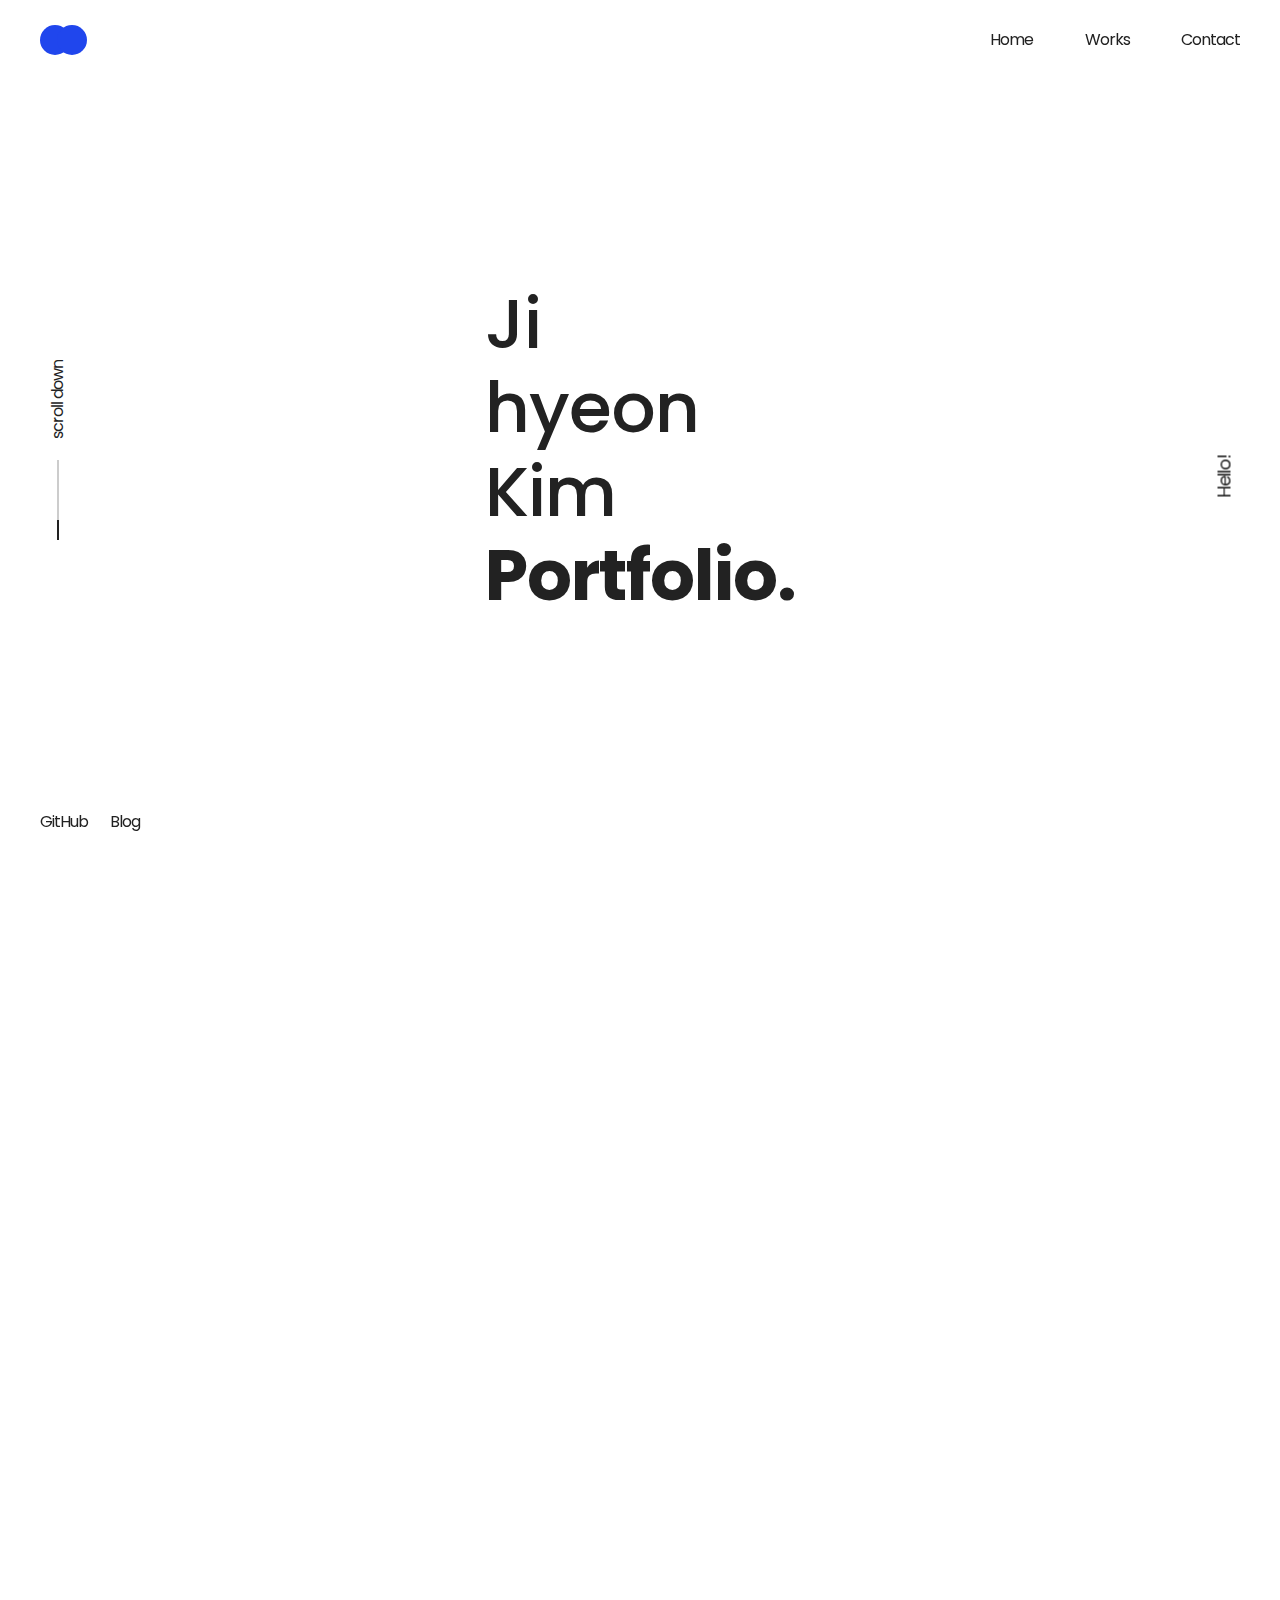
<file: index.html>
<!DOCTYPE html>
<html lang="ko">

<head>
  <meta charset="UTF-8">
  <meta http-equiv="X-UA-Compatible" content="IE=edge">
  <meta name="viewport" content="width=device-width, initial-scale=1.0">
  <title>김지현의 포트폴리오</title>
  <link rel="stylesheet" href="css/style.css">
  <link rel="stylesheet" href="css/responsive.css">
</head>

<body>
  <!-- header -->
  <header>
    <div class="container">
      <div class="logo">
        <a href="http://jhnkim.dothome.co.kr">
          <h1>Ji-hyeon Kim</h1>
          <div class="circle"></div>
          <div class="circle" id="circle_right"></div>
        </a>
      </div>
      <nav class="menu">
        <a href="#main" class="hover_effect nav_home">Home</a>
        <a href="#works" class="hover_effect nav_works">Works</a>
        <a href="#contact" class="hover_effect nav_contact">Contact</a>
      </nav>
      <div class="hamburger">
        <span></span>
        <span></span>
        <span></span>
      </div>
      <div class="section_indicator">
        <div class="section_indicator_mover">
          <div class="section_indicator_item">Hello!</div>
          <div class="section_indicator_item">Works</div>
          <div class="section_indicator_item">Contact</div>
        </div>
      </div>
      <div class="link">
        <a href="https://github.com/jh418531" target="_blank" class="hover_effect">GitHub</a>
        <a href="https://jh-log.tistory.com/" target="_blank" class="hover_effect">Blog</a>
      </div>
    </div>
    <div class="nav_bar">
      <div class="mobile_menu">
        <ul class="mobile_menu_list">
          <li class="menu_item"><a href="#main">Home</a></li>
          <li class="menu_item"><a href="#works">Works</a></li>
          <li class="menu_item"><a href="#contact">Contact</a></li>
        </ul>
      </div>
    </div>
  </header>
  <!-- header // -->
  <!-- section main -->
  <section class="main" id="main">
    <div class="container">
      <div class="scroll_down">
        <div class="scroll_animate">
          <div class="scroll_animate_item"></div>
        </div>
        <p>scroll down</p>
      </div>
      <h2>Ji
        <br> hyeon
        <br> Kim
        <br>
        <span>Portfolio.</span>
      </h2>
    </div>
  </section>
  <!-- section main // -->
  <!-- section works -->
  <section class="works" id="works">
    <div class="container">
      <h2 class="hidden_bottom">Works.</h2>
      <div class="work_projects">
        <div class="work_item hidden_bottom">
          <p class="work_item_title">Web Design &amp; Publishing</p>
          <a href="/works/bangandolufsen/index.html" class="work_item_feature" target="_blank">
            <div class="work_item_img">
              <img src="images/bo-main.jpg" alt="모니터이미지">
            </div>
            <div class="work_item_describe">
              <h3>Bang &amp; Olufsen 웹페이지 리뉴얼</h3>
              <p>view works</p>
            </div>
          </a>
        </div>
        <div class="work_item hidden_bottom">
          <p class="work_item_title">Web Design &amp; Publishing</p>
          <a href="/works/chaumet/index.html" class="work_item_feature" target="_blank">
            <div class="work_item_img">
              <img src="images/chaumet_main.jpg" alt="모니터이미지">
            </div>
            <div class="work_item_describe">
              <h3>Chaumet 웹페이지 리뉴얼</h3>
              <p>view works</p>
            </div>
          </a>
        </div>
        <div class="work_item hidden_bottom">
          <p class="work_item_title">Web Design &amp; Publishing</p>
          <a href="/works/library_brcn/index.html" class="work_item_feature" target="_blank">
            <div class="work_item_img">
              <img src="images/lib_main.jpg" alt="모니터이미지">
            </div>
            <div class="work_item_describe">
              <h3>보령시립도서관 웹페이지 리뉴얼</h3>
              <p>view works</p>
            </div>
          </a>
        </div>
        <div class="work_item hidden_bottom">
          <p class="work_item_title">Web Design &amp; Publishing</p>
          <a href="/works/mmca/index.html" class="work_item_feature" target="_blank">
            <div class="work_item_img">
              <img src="images/mmca_main.jpg" alt="모니터이미지">
            </div>
            <div class="work_item_describe">
              <h3>국립현대미술관 전시 프로모션 사이트</h3>
              <p>view works</p>
            </div>
          </a>
        </div>
      </div>
    </div>
  </section>
  <!-- section works //  -->
  <!-- section contact -->
  <section class="contact" id="contact">
    <div class="container">
      <h2 class="hidden_bottom">Contact.</h2>
      <div class="email_area hidden_bottom">
        <div class="email">
          <span>email</span>
          <p>jh418531@gmail.com</p>
        </div>
        <div class="phone">
          <span>phone</span>
          <p>010-9321-1849</p>
        </div>
      </div>
    </div>
  </section>
  <!-- section contact //  -->
  <script src="js/jquery-3.5.1.min.js"></script>
  <script src="js/index.js"></script>
</body>

</html>
</file>
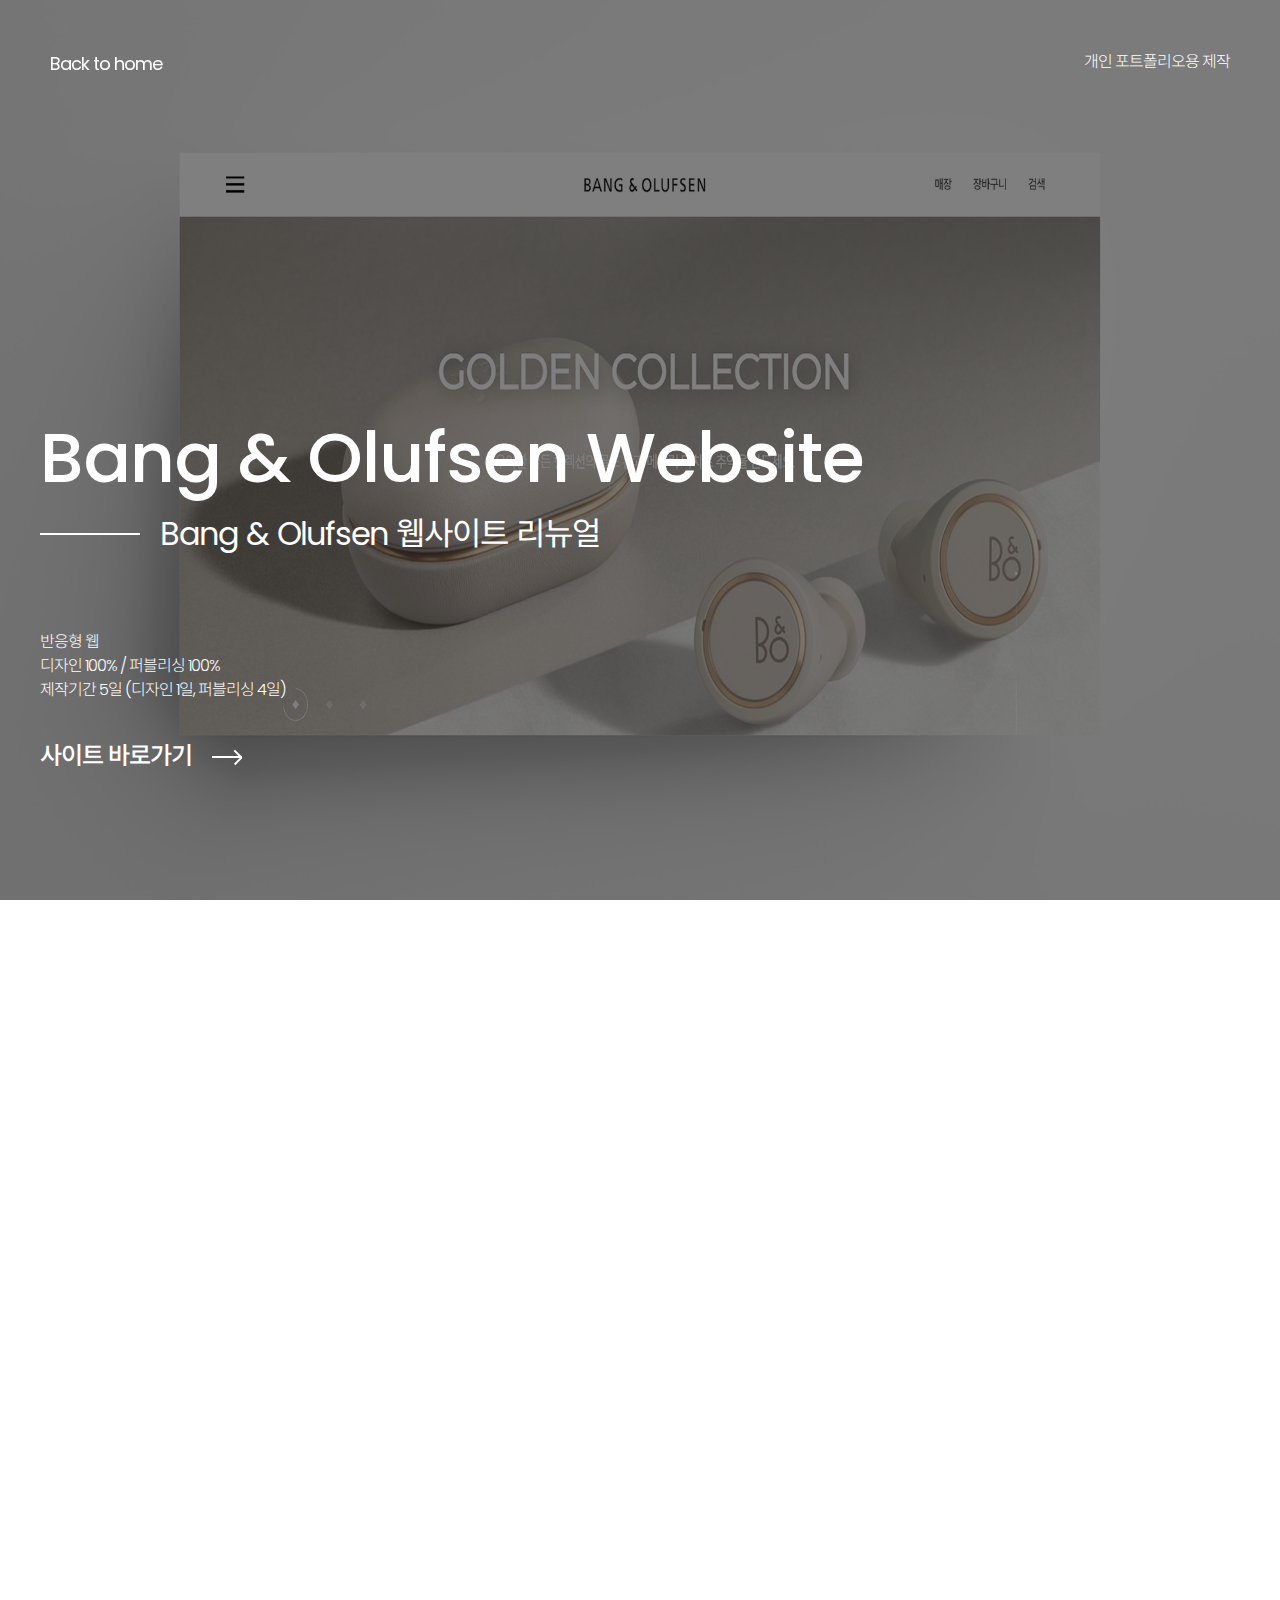
<file: works/bangandolufsen/index.html>
<!DOCTYPE html>
<html lang="ko">

<head>
  <meta charset="UTF-8">
  <meta http-equiv="X-UA-Compatible" content="IE=edge">
  <meta name="viewport" content="width=device-width, initial-scale=1.0">
  <title>Bang &amp; Olufsen 웹페이지 리뉴얼</title>
  <link rel="stylesheet" href="css/style.css">
  <link rel="stylesheet" href="css/responsive.css">
</head>

<body>
  <div class="wrap">
    <!-- main image -->
    <section class="main_image">
      <div class="background"></div>
      <a href="../../index.html" class="btn_back">Back to home</a>
      <p class="object lighter">개인 포트폴리오용 제작</p>
      <div class="inner">
        <div class="main_title">
          <h1 class="hidden_left">Bang &amp; Olufsen Website</h1>
          <p class="hidden_bottom">Bang &amp; Olufsen 웹사이트 리뉴얼</p>
        </div>
        <div class="main_content lighter">
          <ul class="hidden_bottom">
            <li>반응형 웹</li>
            <li>디자인 100% / 퍼블리싱 100%</li>
            <li>제작기간 5일 (디자인 1일, 퍼블리싱 4일)</li>
          </ul>
          <a href="http://jhnkim.dothome.co.kr/bangandolufsen" target="_blank" class="view_site hidden_bottom">사이트
            바로가기<span></span></a>
        </div>
      </div>
    </section>
    <!-- main image // -->
    <!-- explanation -->
    <section class="explain">
      <div class="inner">
        <h1 class="hidden_bottom">Details</h1>
        <img src="images/bo_bundle.png" alt="아이맥, 맥북, 핸드폰에 웹사이트 이미지 들어간 사진" class="hidden_bottom">
        <div class="explain_content">
          <h2 class="hidden_bottom">Explanation</h2>
          <p class="hidden_bottom">
            전자기기 브랜드 뱅앤올룹슨 웹페이지를 리뉴얼 하였습니다.
            <br><br>
            메인 화면에서 주요 상품들을 볼 수 있도록 슬라이드 이미지로 만들었고, 기존 사이트 ‘story’ 메뉴에 해당하는 글들을 split.js 소스를 사용하여
            메인에서 볼 수 있도록 했습니다. 스크롤을 내릴 때 요소들이 나타나도록 스크롤 이벤트를 사용하여 동적인 움직임을 주었고,
            스크롤이 부드럽게 움직이도록 easeScroll.js 소스를 사용했습니다.
            header는 스크롤 움직임에 따라 반응하도록 만들었습니다.
            반응형 웹으로 제작하여 사용자의 다양한 디바이스와 브라우저 크기에 대응할 수 있도록 하였습니다.
          </p>
        </div>
        <img src="images/bo_macbook.png" alt="맥북이미지" class="hidden_bottom">
        <img src="images/bo_phones.png" alt="핸드폰이미지" class="hidden_bottom">
      </div>
      <img src="images/bo_ipad.png" alt="아이패드이미지" class="image_ipad hidden_bottom">
    </section>
    <!-- explanation // -->
  </div>
  <script src="js/jquery-3.5.1.min.js"></script>
  <script src="js/index.js"></script>
</body>

</html>
</file>
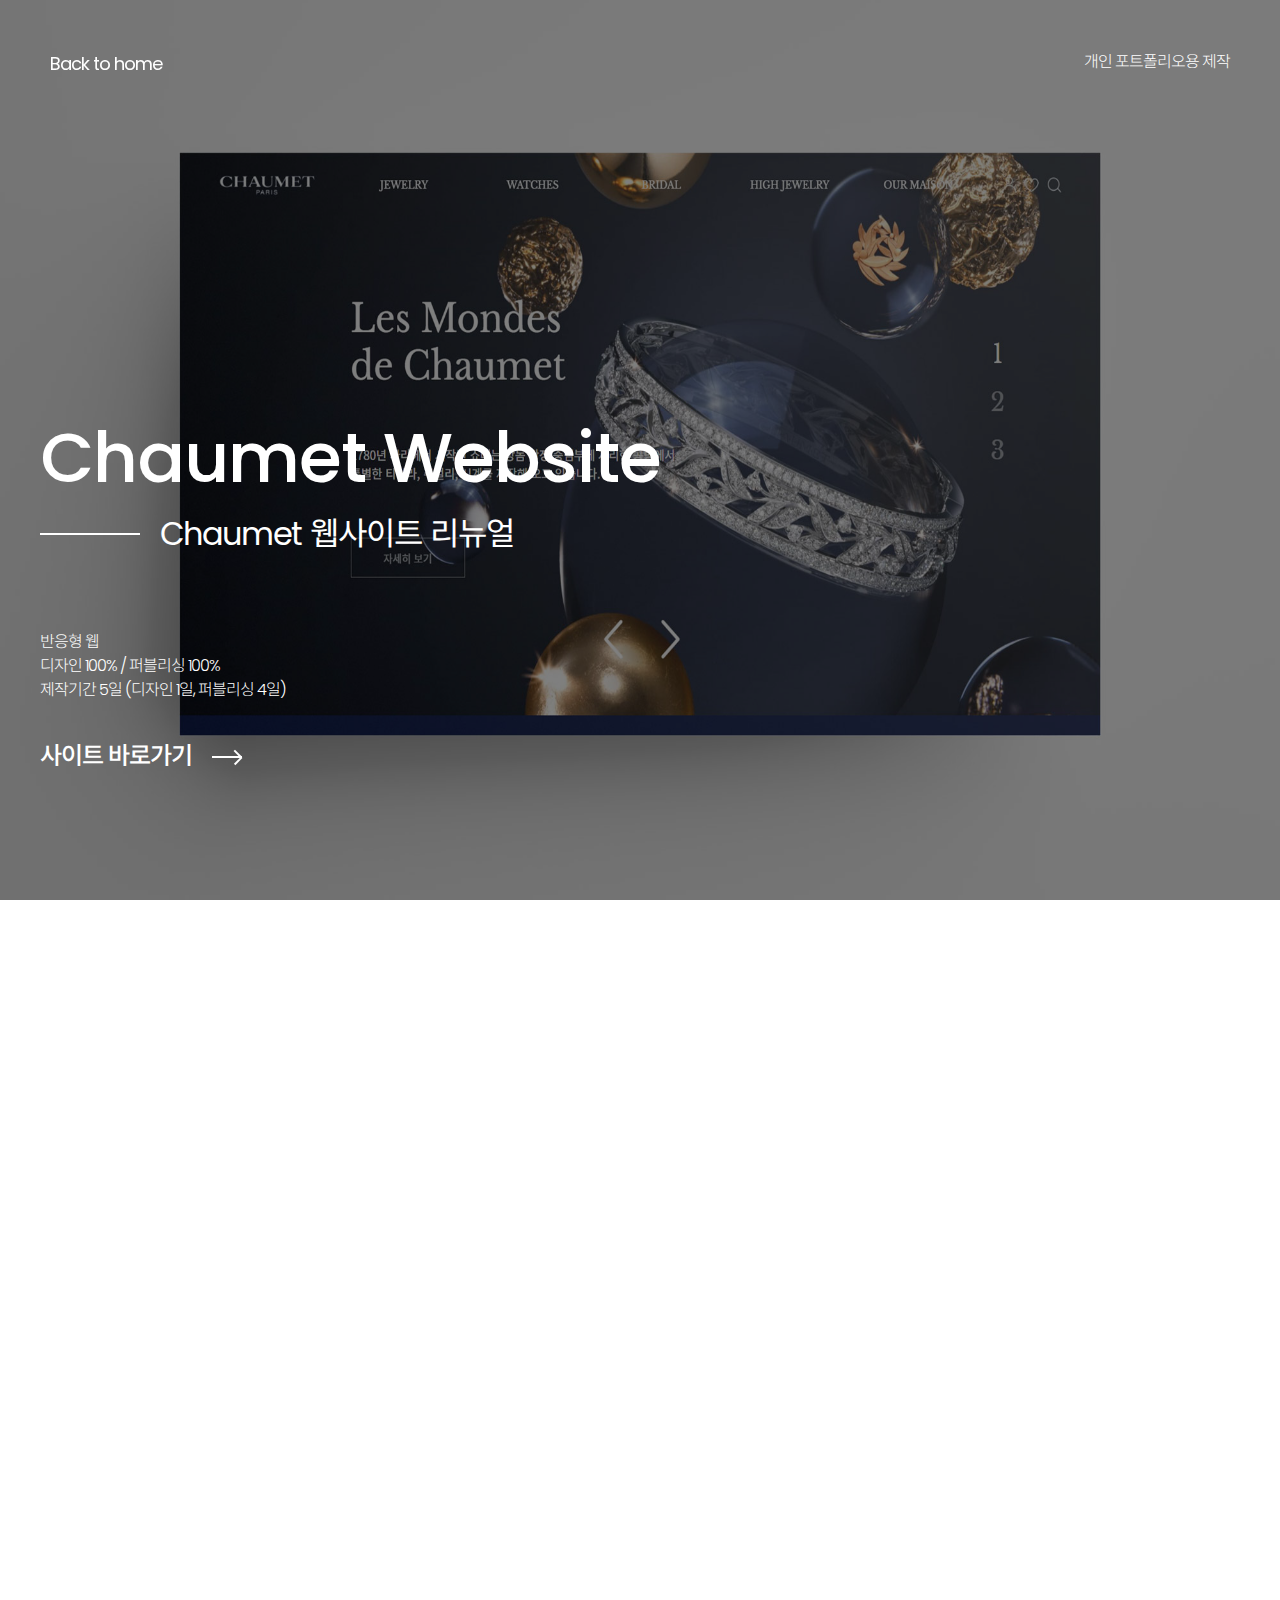
<file: works/chaumet/index.html>
<!DOCTYPE html>
<html lang="ko">
<head>
  <meta charset="UTF-8">
  <meta http-equiv="X-UA-Compatible" content="IE=edge">
  <meta name="viewport" content="width=device-width, initial-scale=1.0">
  <title>Chaumet 웹페이지 리뉴얼</title>
  <link rel="stylesheet" href="css/style.css">
  <link rel="stylesheet" href="css/responsive.css">
</head>
<body>
  <div class="wrap">
    <!-- main image -->
    <section class="main_image">
      <div class="background"></div>
      <a href="../../index.html" class="btn_back">Back to home</a>
      <p class="object lighter">개인 포트폴리오용 제작</p>
      <div class="inner">
        <div class="main_title">
          <h1 class="hidden_left">Chaumet Website</h1>
          <p class="hidden_bottom">Chaumet 웹사이트 리뉴얼</p>
        </div>
        <div class="main_content lighter">
          <ul class="hidden_bottom">
            <li>반응형 웹</li>
            <li>디자인 100% / 퍼블리싱 100%</li>
            <li>제작기간 5일 (디자인 1일, 퍼블리싱 4일)</li>
          </ul>
          <a href="http://jhnkim.dothome.co.kr/chaumet" target="_blank" class="view_site hidden_bottom">사이트 바로가기<span></span></a>
        </div>
      </div>
    </section>
    <!-- main image // -->
    <!-- explanation -->
    <section class="explain">
      <div class="inner">
        <h1 class="hidden_bottom">Details</h1>
        <img src="images/chaumet_bundle.png" alt="아이맥, 맥북, 핸드폰에 웹사이트 이미지 들어간 사진" class="hidden_bottom">
        <div class="explain_content">
          <h2 class="hidden_bottom">Explanation</h2>
          <p class="hidden_bottom">
            주얼리 브랜드 쇼메 웹페이지를 리뉴얼 하였습니다.
            <br><br>
            스크롤에 반응하여 헤더 스타일이 변경될 수 있도록 하였으며 헤더에 마우스를 올리면 서브메뉴가 나타나도록 하였습니다. 
            메인이미지는 슬라이드로 나타나도록 구현하였습니다. 제품 소개 섹션은 swiper-slider 소스를 활용하여 슬라이드로 볼 수 있도록 했습니다.
            반응형 웹으로 제작하여 사용자의 다양한 디바이스와 브라우저 크기에 대응할 수 있도록 하였습니다.
          </p>
        </div>
        <img src="images/chaumet_macbook.png" alt="맥북이미지" class="hidden_bottom">
        <img src="images/chaumet_phones.png" alt="핸드폰이미지" class="hidden_bottom">
      </div>
      <img src="images/chaumet_pad.png" alt="아이패드이미지" class="image_ipad hidden_bottom">
    </section>
    <!-- explanation // -->
  </div>
  <script src="js/jquery-3.5.1.min.js"></script>
  <script src="js/index.js"></script>
</body>
</html>
</file>
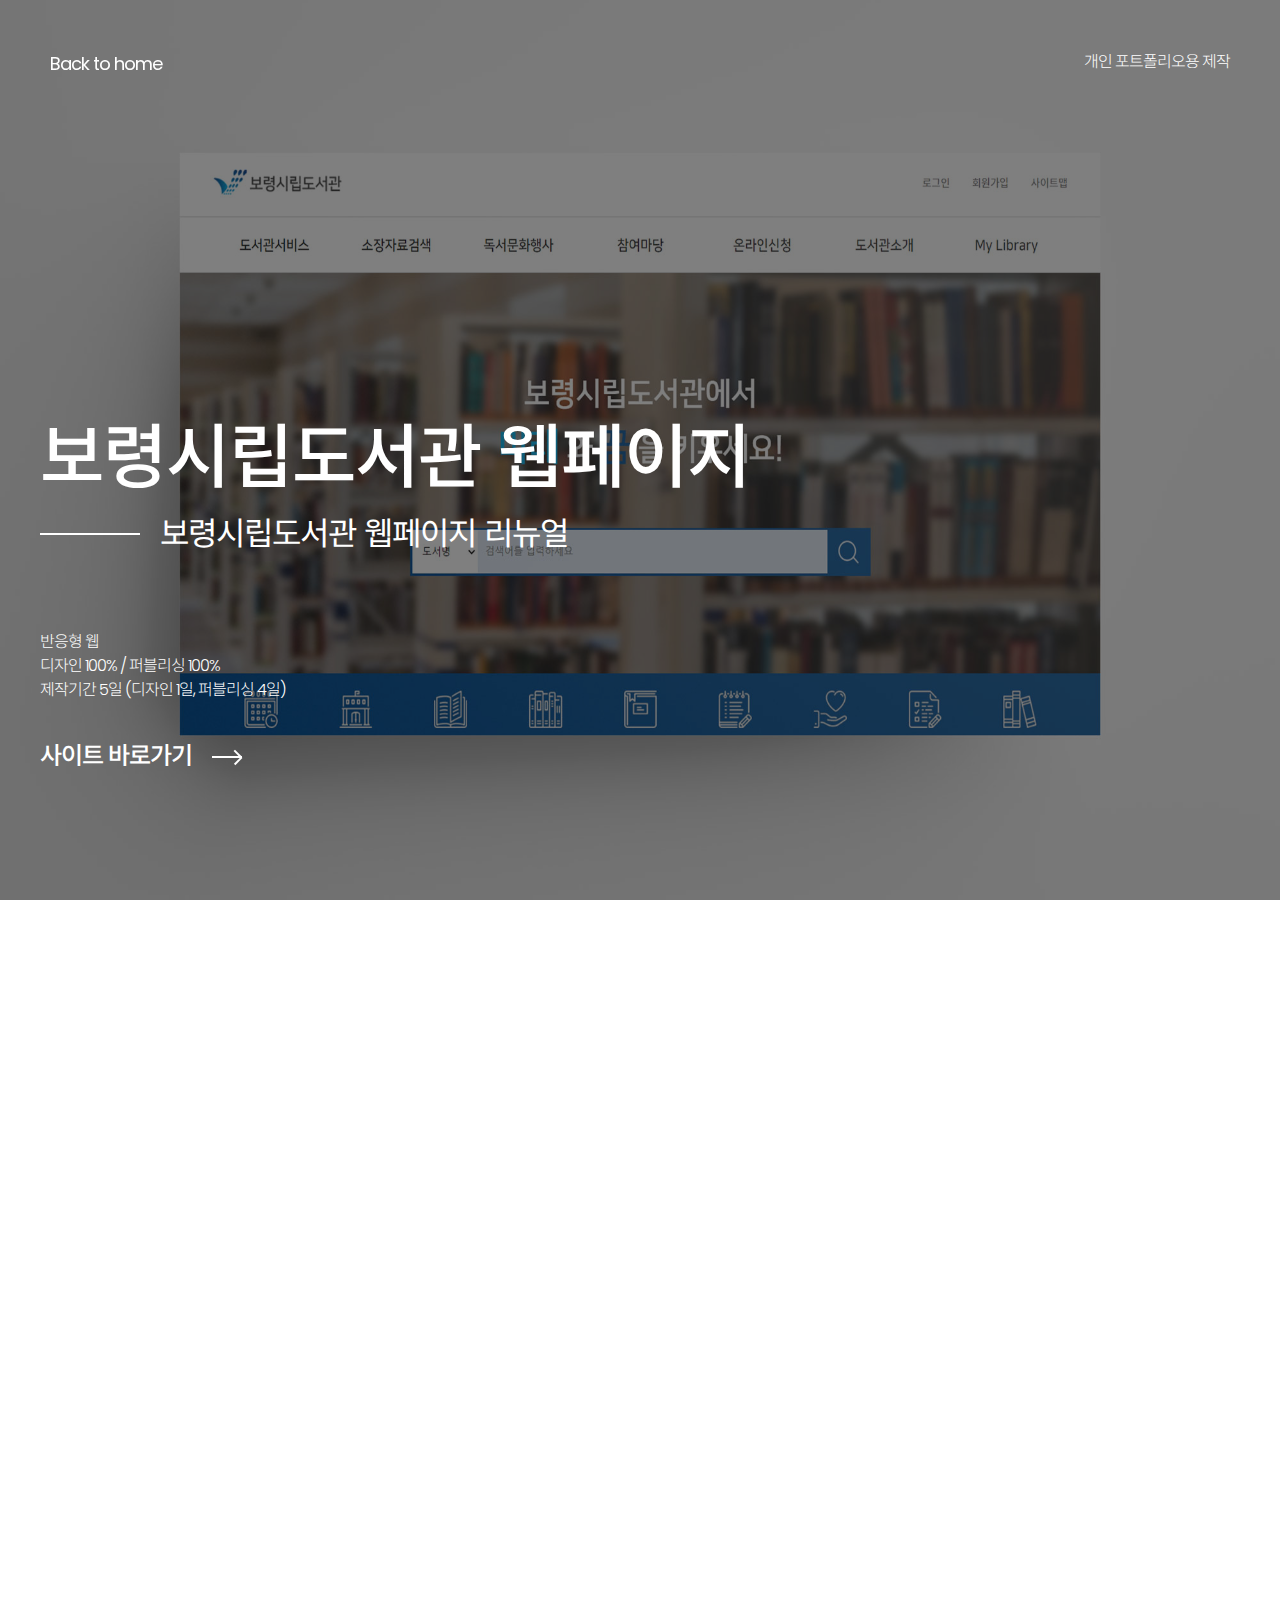
<file: works/library_brcn/index.html>
<!DOCTYPE html>
<html lang="ko">
<head>
  <meta charset="UTF-8">
  <meta http-equiv="X-UA-Compatible" content="IE=edge">
  <meta name="viewport" content="width=device-width, initial-scale=1.0">
  <title>보령시립도서관 웹페이지 리뉴얼</title>
  <link rel="stylesheet" href="css/style.css">
  <link rel="stylesheet" href="css/responsive.css">
</head>
<body>
  <div class="wrap">
    <!-- main image -->
    <section class="main_image">
      <div class="background"></div>
      <a href="../../index.html" class="btn_back">Back to home</a>
      <p class="object lighter">개인 포트폴리오용 제작</p>
      <div class="inner">
        <div class="main_title">
          <h1 class="hidden_left">보령시립도서관 웹페이지</h1>
          <p class="hidden_bottom">보령시립도서관 웹페이지 리뉴얼</p>
        </div>
        <div class="main_content lighter">
          <ul class="hidden_bottom">
            <li>반응형 웹</li>
            <li>디자인 100% / 퍼블리싱 100%</li>
            <li>제작기간 5일 (디자인 1일, 퍼블리싱 4일)</li>
          </ul>
          <a href="http://jhnkim.dothome.co.kr/library_brcn" target="_blank" class="view_site hidden_bottom">사이트 바로가기<span></span></a>
        </div>
      </div>
    </section>
    <!-- main image // -->
    <!-- explanation -->
    <section class="explain">
      <div class="inner">
        <h1 class="hidden_bottom">Details</h1>
        <img src="images/lib_bundle.png" alt="아이맥, 맥북, 핸드폰에 웹사이트 이미지 들어간 사진" class="hidden_bottom">
        <div class="explain_content">
          <h2 class="hidden_bottom">Explanation</h2>
          <p class="hidden_bottom">
            공공도서관인 보령시립도서관 웹페이지를 리뉴얼 하였습니다.
            <br><br>
            국가종합전자조달시스템인 '나라장터' 홈페이지에서 주제를 선정하여 제작한 페이지입니다. 
            신착도서와 추천도서 섹션은 각 탭을 클릭하면 화면이 전환되도록 만들었습니다. 배너 부분은 slider 소스를 활용하여 움직이도록 하였습니다.
            반응형 웹으로 제작하여 사용자의 다양한 디바이스와 브라우저 크기에 대응할 수 있도록 하였습니다.
          </p>
        </div>
        <img src="images/lib_macbook.png" alt="맥북이미지" class="hidden_bottom">
        <img src="images/lib_phones.png" alt="핸드폰이미지" class="hidden_bottom">
      </div>
      <img src="images/lib_pad.jpg" alt="아이패드이미지" class="image_ipad hidden_bottom">
    </section>
    <!-- explanation // -->
  </div>
  <script src="js/jquery-3.5.1.min.js"></script>
  <script src="js/index.js"></script>
</body>
</html>
</file>
<file: css/style.css>
@charset 'utf-8';

@import url('https://fonts.googleapis.com/css2?family=Noto+Sans+KR:wght@100;300;400;500;700&display=swap');

@import url('https://fonts.googleapis.com/css2?family=Poppins:wght@200;300;400;500;600;700&display=swap');


/* common */
* {
  margin: 0;
  padding: 0;
  box-sizing: border-box;
}
li {
  list-style: none;
}
a {
  text-decoration: none;
  color: inherit;
}
body {
  color: #222;
  font-family: 'Poppins', 'Noto Sans KR', sans-serif;
  font-size: 16px;
  line-height: 1.5;
  letter-spacing: -1px;
}
.container {
  width: 100%;
  max-width: 1200px;
  margin: 0 auto;
}
.hidden_bottom {
  margin-top: 5%;
  opacity: 0;
}
.hover_effect {
  position: relative;
}
.hover_effect::after {
  display: block;
  content: '';
  position: absolute;
  bottom: 0;
  left: 0;
  width: 0;
  height: 2px;
  background: #000;
  transition: 0.4s;
}
.hover_effect:hover::after {
  width: 100%;
}


/* header */
header {
  width: 100%;
  height: 80px;
  position: fixed;
  z-index: 50;
}
header .container {
  width: 100%;
  height: 100%;
  display: flex;
  justify-content: space-between;
  align-items: center;
  position: relative;
}
header .logo {
  width: 130px;
  height: 100%;
}
header .logo a {
  display: block;
  width: 100%;
  height: 100%;
  position: relative;
}
header .circle {
  position: absolute;
  top: 50%;
  left: 0;
  transform: translateY(-50%);
  width: 30px;
  height: 30px;
  border-radius: 50%;
  background: #2046ed;
}
header #circle_right {
  left: 17px;
  transition: 0.5s;
}
header h1 {
  font-size: 14px;
  font-weight: normal;
  position: absolute;
  top: 50%;
  transform: translateY(-50%);
  left: 0;
  opacity: 0;
  transition: 0.5s;
}
header .logo:hover #circle_right {
  left: 0;
}
header .logo:hover h1 {
  left: 40px;
  opacity: 1;
}
header .menu {
  width: 250px;
  display: flex;
  justify-content: space-between;
}
header .menu a {
  display: block;
}
header .hamburger {
  width: 25px;
  height: 20px;
  display: none;
  flex-direction: column;
  justify-content: space-between;
  align-items: flex-end;
  position: absolute;
  top: 30px;
  right: 0;
  z-index: 10;
  cursor: pointer;
}
header .hamburger span {
  display: block;
  width: 100%;
  height: 12%;
  background: #222;
  transition: 0.5s;
}
header .hamburger.on span {
  background: #fff;
}
header .hamburger.on span:nth-child(2) {
  width: 50%;
}
header .nav_bar .mobile_menu {
  position: absolute;
  top: 0;
  left: 0;
  width: 100%;
  height: 0;
  background: #2046ed;
  opacity: 0;
  transition: 0.5s;
}
header .nav_bar .mobile_menu.active {
  opacity: 1;
  height: 100vh;
}
header .nav_bar .mobile_menu_list {
  position: absolute;
  top: 50%;
  left: 50%;
  width: 100%;
  height: 40%;
  transform: translate(-50%, -50%);
  display: flex;
  flex-direction: column;
  justify-content: space-between;
  align-items: center;
}
header .nav_bar .mobile_menu_list .menu_item {
  height: 30%;
  color: #fff;
  font-size: 48px;
  padding-top: 5%;
  position: relative;
  opacity: 0;
  transition: 0.5s 0.4s;
}
header .nav_bar .menu_item.view {
  padding-top: 0;
  opacity: 1;
}
header .nav_bar .mobile_menu_list .menu_item a {
  display: block;
  width: 100%;
  height: 100%;
}
header .nav_bar .mobile_menu_list li::after {
  display: block;
  content: '';
  position: absolute;
  bottom: 0;
  left: 0;
  width: 0;
  height: 2px;
  background: #fff;
  transition: 0.4s;
}
header .nav_bar .mobile_menu_list li:hover::after {
  width: 100%;
}
header .section_indicator {
  position: absolute;
  top: 50vh;
  right: -18px;
  transform: rotate(-90deg);
  width: 70px;
  height: 25px;
  overflow: hidden;
}
header .section_indicator .section_indicator_mover {
  position: absolute;
  width: 70px;
  height: 75px;
  top: 0px;
  left: 0;
  transition: 0.5s;
}
header .section_indicator .section_indicator_mover .section_indicator_item {
  width: 70px;
  height: 25px;
  font-size: 18px;
}
header .link {
  position: absolute;
  top: 90vh;
  left: 0;
  width: 100px;
  display: flex;
  justify-content: space-between;
}


/* section main */
.main {
  width: 100%;
  height: 100vh;
}
.main .container {
  position: relative;
  height: 100%;
}
.main .scroll_down {
  position: absolute;
  top: 50%;
  left: 0;
  transform: translate(-40%, -50%) rotate(-90deg);
  width: 180px;
  display: flex;
  justify-content: space-between;
  align-items: center;
}
.main .scroll_down .scroll_animate {
  position: relative;
  width: 80px;
  height: 2px;
  background: #ccc;
}
.main .scroll_down .scroll_animate .scroll_animate_item {
  position: absolute;
  width: 20px;
  height: 2px;
  background: #222;
  top: 0;
  animation: scrollDown 1.2s linear infinite;
}
@keyframes scrollDown {
  0% {
    left: 60px;
  }
  33.3333% {
    left: 40px;
  }
  66.6666% {
    left: 20px;
  }
  100% {
    left: 0px;
  }
}
.main h2 {
  font-size: 70px;
  font-weight: 500;
  line-height: 1.2;
  position: absolute;
  top: 50%;
  left: 50%;
  transform: translate(-50%, -50%);
}
.main h2 span {
  font-weight: 700;
}

/* section works */
.works {
  width: 100%;
  height: 400vh;
}
.works .container {
  height: 100%;
  padding: 3% 0;
}
.works .container h2 {
  font-size: 48px;
  font-weight: 500;
  padding-top: 5%;
}
.works .work_projects {
  width: 60%;
  height: 98%;
  margin: 0 20%;
  display: flex;
  flex-direction: column;
  justify-content: space-around;
}
.works .work_item {
  width: 100%;
  height: 60vh;
  position: relative;
}
.works .work_item .work_item_title {
  position: absolute;
  top: 80px;
  left: -110px;
  transform: rotate(-90deg);
}
.works .work_item a {
  display: block;
  width: 100%;
  height: 100%;
  background: pink;
  position: relative;
}
.works .work_item a div {
  width: 100%;
  height: 100%;
  position: absolute;
}
.works .work_item .work_item_img img {
  width: 100%;
  height: 100%;
}
.works .work_item .work_item_describe {
  background: rgba(0, 0, 0, 0.5);
  z-index: 2;
  color: #fff;
  padding: 30px;
  display: flex;
  flex-direction: column;
  justify-content: space-between;
  opacity: 0;
  transition: 0.3s;
}
.works .work_item:hover .work_item_describe {
  opacity: 1;
} 
.works .work_item .work_item_describe h3 {
  font-size: 36px;
  font-weight: 500;
}
.works .work_item .work_item_describe p {
  font-size: 22px;
}


/* section contact */
.contact {
  width: 100%;
  height: 100vh;
}
.contact .container {
  height: 100%;
  position: relative;
}
.contact .container h2 {
  font-size: 48px;
  font-weight: 500;
  padding-top: 5%;
}
.contact .email_area {
  width: 70%;
  font-size: 20px;
  display: flex;
  justify-content: space-around;
  position: absolute;
  top: 50%;
  left: 50%;
  transform: translate(-50%, -50%);
}
.contact .email_area span {
  font-size: 24px;
  font-weight: 500;
}
</file>
<file: css/responsive.css>
@charset 'utf-8';

/* ~ 1200px  */
@media all and (max-width:1200px) {
  .container {
    max-width: 95%;
  }
}

/* ~ 1024px */
@media all and (max-width:1024px) {
  .works .work_item {
    height: 50vh;
  }
  .works .work_item .work_item_describe h3 {
    font-size: 28px;
  }
  .works .work_item .work_item_describe p {
    font-size: 20px;
  }
}

/* ~ 768px  */
@media all and (max-width:768px) {
  header .menu {
    display: none;
  }
  header .hamburger {
    display: flex;
  }
  .main h2 {
    font-size: 8.333vw;
  }
  .works .work_projects {
    width: 80%;
    margin: 0 10%;
  }
}

/* ~ 480px  */
@media all and (max-width:480px) {
  .main h2 {
    font-size: 10vw;
  }
  .works {
    height: 300vh;
  }
  .works .container h2 {
    font-size: 6.67vw;
  }
  .works .work_projects {
    width: 70%;
    margin: 0 15%;
  }
  .works .work_item {
    height: 40vh;
  }
  .works .work_item .work_item_title {
    display: none;
  }
  .works .work_item .work_item_describe h3 {
    font-size: 22px;
  }
  .works .work_item .work_item_describe p {
    font-size: 18px;
  }
  .contact .container h2 {
    font-size: 6.67vw;
  }
  .contact .email_area {
    height: 30vh;
    flex-direction: column;
    text-align: center;
  }
}

/* ~320px */
@media all and (max-width:320px) {
  .main h2 {
    font-size: 11.88vw;
  }
}
</file>
<file: works/bangandolufsen/css/style.css>
@charset 'utf-8';

@import url('https://fonts.googleapis.com/css2?family=Noto+Sans+KR:wght@100;300;400;500;700&display=swap');

@import url('https://fonts.googleapis.com/css2?family=Poppins:wght@200;300;400;500;600;700&display=swap');

/* reset */
* {
  margin: 0;
  padding: 0;
  box-sizing: border-box;
}
li {
  list-style: none;
}
a {
  text-decoration: none;
  color: inherit;
}
body {
  font-size: 16px;
  font-family: 'Poppins', 'Noto Sans KR', sans-serif;
  font-weight: normal;
  line-height: 1.5;
  letter-spacing: -1px;
}

/* common */
.inner {
  width: 100%;
  height: 100%;
  max-width: 1200px;
  margin: 0 auto;
}
.lighter {
  font-weight: 300;
}
.hidden_left {
  margin-left: -10%;
  opacity: 0;
}
.hidden_bottom {
  margin-top: 5%;
  opacity: 0;
}

/* main_image */
.main_image {
  width: 100%;
  height: 100vh;
  background: url('../images/bo-main.jpg') center center/120% 140% no-repeat;
  position: relative;
  color: #fff;
  transition: 1s;
}
.main_image.active {
  background: url('../images/bo-main.jpg') center center/100% 120% no-repeat;
}
.main_image .background {
  width: 100%;
  height: 100%;
  background: rgba(0, 0, 0, 0.5);
  position: absolute;
}
.main_image .inner {
  position: relative;
}
.main_image .btn_back {
  font-size: 18px;
  position: fixed;
  top: 50px;
  left: 50px;
  z-index: 10;
  opacity: 0;
  transition: opacity 1s;
}
.main_image .object {
  position: absolute;
  top: 50px;
  right: 50px;
  opacity: 0;
  transition: 1s;
}
.main_image .main_title {
  width: 100%;
  height: 70%;
  padding-top: 45vh;
}
.main_image .main_title h1 {
  font-size: 70px;
  font-weight: 500;
  transition: all 1s 0.3s;
}
.main_image .main_title p {
  font-size: 32px;
  font-weight: 400;
  position: relative;
  margin-left: 100px;
  padding-left: 20px;
  transition: all 1s 0.5s;
}
.main_image .main_title p::after {
  content: '';
  display: block;
  width: 100px;
  height: 2px;
  background: #fff;
  position: absolute;
  top: calc(50% - 1px);
  left: -100px;
}
.main_image .main_content {
  width: 100%;
  height: 30%;
}
.main_image .main_content ul {
  margin-bottom: 3%;
  transition: all 1s 0.7s;
}
.main_image .main_content .view_site {
  font-size: 24px;
  font-weight: 500;
  position: relative;
  transition: all 1s 0.9s;
}
.main_image .main_content .view_site span {
  display: block;
  width: 30px;
  height: 2px;
  background: #fff;
  position: absolute;
  top: 50%;
  right: -50px;
  transition: 0.5s;
}
.main_image .main_content .view_site:hover span {
  width: 40px;
  right: -70px;
}
.main_image .main_content .view_site span::before {
  content: '';
  display: block;
  width: 10px;
  height: 1.5px;
  background: #fff;
  position: absolute;
  top: -3px;
  right: -1px;
  transform: rotate(45deg);
}
.main_image .main_content .view_site span::after {
  content: '';
  display: block;
  width: 10px;
  height: 1.5px;
  background: #fff;
  position: absolute;
  top: 4px;
  right: -1px;
  transform: rotate(-45deg);
}


/* explain */
.explain {
  width: 100%;
}
.explain h1 {
  font-size: 48px;
  padding-top: 7%;
  font-weight: 500;
}
.explain h2 {
  font-size: 28px;
  font-weight: 500;
}
.explain .explain_content {
  width: 100%;
  display: flex;
  margin-bottom: 5%;
}
.explain .explain_content p {
  padding: 0.5% 7% 0 7%;
  font-size: 18px;
  line-height: 1.8;
}
.explain img {
  width: 100%;
  margin-bottom: 5%;
}
.explain .image_ipad {
  margin-bottom: 0;
}
</file>
<file: works/bangandolufsen/css/responsive.css>
@charset 'utf-8';


/* ~ 1200px */
@media all and (max-width:1200px) {
  .inner {
    max-width: 95%;
  }
  .main_image .btn_back {
    left: 2.5%;
  }
  .main_image .object {
    right: 2.5%;
  }
}

/* ~ 1024px */ 
@media all and (max-width:1024px) {
  .main_image .main_title h1 {
    font-size: 6.05vw;
  }
  .main_image .main_title p {
    font-size: 2.73vw;
  }
}

/* ~ 768px */
@media all and (max-width:768px) {
  .main_image .main_title h1 {
    font-size: 7.03vw;
  }
  .main_image .main_title p {
    font-size: 3.65vw;
  }
}

/* ~ 480px  */
@media all and (max-width:480px) {
  body {
    font-size: 14px;
  }
  .inner {
    width: 90%;
    margin: 0 5%;
  }
  .main_image .btn_back {
    left: 5%;
    top: 5%;
    font-size: 14px;
  }
  .main_image .object {
    display: none;
  }
  .main_image .main_title h1 {
    font-size: 10vw;
  }
  .main_image .main_title p {
    font-size: 4.17vw;
  }
  .explain h1 {
    font-size: 32px;
  }
  .explain .explain_content {
    flex-direction: column;
  }
  .explain h2 {
    display: none;
  }
  .explain .explain_content p {
    font-size: 14px;
  }
}
</file>
<file: works/chaumet/css/style.css>
@charset 'utf-8';

@import url('https://fonts.googleapis.com/css2?family=Noto+Sans+KR:wght@100;300;400;500;700&display=swap');

@import url('https://fonts.googleapis.com/css2?family=Poppins:wght@200;300;400;500;600;700&display=swap');

/* reset */
* {
  margin: 0;
  padding: 0;
  box-sizing: border-box;
}
li {
  list-style: none;
}
a {
  text-decoration: none;
  color: inherit;
}
body {
  font-size: 16px;
  font-family: 'Poppins', 'Noto Sans KR', sans-serif;
  font-weight: normal;
  line-height: 1.5;
  letter-spacing: -1px;
}

/* common */
.inner {
  width: 100%;
  height: 100%;
  max-width: 1200px;
  margin: 0 auto;
}
.lighter {
  font-weight: 300;
}
.hidden_left {
  margin-left: -10%;
  opacity: 0;
}
.hidden_bottom {
  margin-top: 5%;
  opacity: 0;
}

/* main_image */
.main_image {
  width: 100%;
  height: 100vh;
  background: url('../images/chaumet_main.jpg') center center/120% 140% no-repeat;
  position: relative;
  color: #fff;
  transition: 1s;
}
.main_image.active {
  background: url('../images/chaumet_main.jpg') center center/100% 120% no-repeat;
}
.main_image .background {
  width: 100%;
  height: 100%;
  background: rgba(0, 0, 0, 0.5);
  position: absolute;
}
.main_image .inner {
  position: relative;
}
.main_image .btn_back {
  font-size: 18px;
  position: fixed;
  top: 50px;
  left: 50px;
  z-index: 10;
  opacity: 0;
  transition: opacity 1s;
}
.main_image .object {
  position: absolute;
  top: 50px;
  right: 50px;
  opacity: 0;
  transition: 1s;
}
.main_image .main_title {
  width: 100%;
  height: 70%;
  padding-top: 45vh;
}
.main_image .main_title h1 {
  font-size: 70px;
  font-weight: 500;
  transition: all 1s 0.3s;
}
.main_image .main_title p {
  font-size: 32px;
  font-weight: 400;
  position: relative;
  margin-left: 100px;
  padding-left: 20px;
  transition: all 1s 0.5s;
}
.main_image .main_title p::after {
  content: '';
  display: block;
  width: 100px;
  height: 2px;
  background: #fff;
  position: absolute;
  top: calc(50% - 1px);
  left: -100px;
}
.main_image .main_content {
  width: 100%;
  height: 30%;
}
.main_image .main_content ul {
  margin-bottom: 3%;
  transition: all 1s 0.7s;
}
.main_image .main_content .view_site {
  font-size: 24px;
  font-weight: 500;
  position: relative;
  transition: all 1s 0.9s;
}
.main_image .main_content .view_site span {
  display: block;
  width: 30px;
  height: 2px;
  background: #fff;
  position: absolute;
  top: 50%;
  right: -50px;
  transition: 0.5s;
}
.main_image .main_content .view_site:hover span {
  width: 40px;
  right: -70px;
}
.main_image .main_content .view_site span::before {
  content: '';
  display: block;
  width: 10px;
  height: 1.5px;
  background: #fff;
  position: absolute;
  top: -3px;
  right: -1px;
  transform: rotate(45deg);
}
.main_image .main_content .view_site span::after {
  content: '';
  display: block;
  width: 10px;
  height: 1.5px;
  background: #fff;
  position: absolute;
  top: 4px;
  right: -1px;
  transform: rotate(-45deg);
}


/* explain */
.explain {
  width: 100%;
}
.explain h1 {
  font-size: 48px;
  padding-top: 7%;
  font-weight: 500;
}
.explain h2 {
  font-size: 28px;
  font-weight: 500;
}
.explain .explain_content {
  width: 100%;
  display: flex;
  margin-bottom: 5%;
}
.explain .explain_content p {
  padding: 0.5% 7% 0 7%;
  font-size: 18px;
  line-height: 1.8;
}
.explain img {
  width: 100%;
  margin-bottom: 5%;
}
.explain .image_ipad {
  margin-bottom: 0;
}
</file>
<file: works/chaumet/css/responsive.css>
@charset 'utf-8';


/* ~ 1200px */
@media all and (max-width:1200px) {
  .inner {
    max-width: 95%;
  }
  .main_image .btn_back {
    left: 2.5%;
  }
  .main_image .object {
    right: 2.5%;
  }
}

/* ~ 1024px */ 
@media all and (max-width:1024px) {
  .main_image .main_title h1 {
    font-size: 6.05vw;
  }
  .main_image .main_title p {
    font-size: 2.73vw;
  }
}

/* ~ 768px */
@media all and (max-width:768px) {
  .main_image .main_title h1 {
    font-size: 7.03vw;
  }
  .main_image .main_title p {
    font-size: 3.65vw;
  }
}

/* ~ 480px  */
@media all and (max-width:480px) {
  body {
    font-size: 14px;
  }
  .inner {
    width: 90%;
    margin: 0 5%;
  }
  .main_image .btn_back {
    left: 5%;
    top: 5%;
    font-size: 14px;
  }
  .main_image .object {
    display: none;
  }
  .main_image .main_title h1 {
    font-size: 10vw;
  }
  .main_image .main_title p {
    font-size: 4.17vw;
  }
  .explain h1 {
    font-size: 32px;
  }
  .explain .explain_content {
    flex-direction: column;
  }
  .explain h2 {
    display: none;
  }
  .explain .explain_content p {
    font-size: 14px;
  }
}
</file>
<file: works/library_brcn/css/style.css>
@charset 'utf-8';

@import url('https://fonts.googleapis.com/css2?family=Noto+Sans+KR:wght@100;300;400;500;700&display=swap');

@import url('https://fonts.googleapis.com/css2?family=Poppins:wght@200;300;400;500;600;700&display=swap');

/* reset */
* {
  margin: 0;
  padding: 0;
  box-sizing: border-box;
}
li {
  list-style: none;
}
a {
  text-decoration: none;
  color: inherit;
}
body {
  font-size: 16px;
  font-family: 'Poppins', 'Noto Sans KR', sans-serif;
  font-weight: normal;
  line-height: 1.5;
  letter-spacing: -1px;
}

/* common */
.inner {
  width: 100%;
  height: 100%;
  max-width: 1200px;
  margin: 0 auto;
}
.lighter {
  font-weight: 300;
}
.hidden_left {
  margin-left: -10%;
  opacity: 0;
}
.hidden_bottom {
  margin-top: 5%;
  opacity: 0;
}

/* main_image */
.main_image {
  width: 100%;
  height: 100vh;
  background: url('../images/lib_main.jpg') center center/120% 140% no-repeat;
  position: relative;
  color: #fff;
  transition: 1s;
}
.main_image.active {
  background: url('../images/lib_main.jpg') center center/100% 120% no-repeat;
}
.main_image .background {
  width: 100%;
  height: 100%;
  background: rgba(0, 0, 0, 0.5);
  position: absolute;
}
.main_image .inner {
  position: relative;
}
.main_image .btn_back {
  font-size: 18px;
  position: fixed;
  top: 50px;
  left: 50px;
  z-index: 10;
  opacity: 0;
  transition: opacity 1s;
}
.main_image .object {
  position: absolute;
  top: 50px;
  right: 50px;
  opacity: 0;
  transition: 1s;
}
.main_image .main_title {
  width: 100%;
  height: 70%;
  padding-top: 45vh;
}
.main_image .main_title h1 {
  font-size: 70px;
  font-weight: 500;
  transition: all 1s 0.3s;
}
.main_image .main_title p {
  font-size: 32px;
  font-weight: 400;
  position: relative;
  margin-left: 100px;
  padding-left: 20px;
  transition: all 1s 0.5s;
}
.main_image .main_title p::after {
  content: '';
  display: block;
  width: 100px;
  height: 2px;
  background: #fff;
  position: absolute;
  top: calc(50% - 1px);
  left: -100px;
}
.main_image .main_content {
  width: 100%;
  height: 30%;
}
.main_image .main_content ul {
  margin-bottom: 3%;
  transition: all 1s 0.7s;
}
.main_image .main_content .view_site {
  font-size: 24px;
  font-weight: 500;
  position: relative;
  transition: all 1s 0.9s;
}
.main_image .main_content .view_site span {
  display: block;
  width: 30px;
  height: 2px;
  background: #fff;
  position: absolute;
  top: 50%;
  right: -50px;
  transition: 0.5s;
}
.main_image .main_content .view_site:hover span {
  width: 40px;
  right: -70px;
}
.main_image .main_content .view_site span::before {
  content: '';
  display: block;
  width: 10px;
  height: 1.5px;
  background: #fff;
  position: absolute;
  top: -3px;
  right: -1px;
  transform: rotate(45deg);
}
.main_image .main_content .view_site span::after {
  content: '';
  display: block;
  width: 10px;
  height: 1.5px;
  background: #fff;
  position: absolute;
  top: 4px;
  right: -1px;
  transform: rotate(-45deg);
}


/* explain */
.explain {
  width: 100%;
}
.explain h1 {
  font-size: 48px;
  padding-top: 7%;
  font-weight: 500;
}
.explain h2 {
  font-size: 28px;
  font-weight: 500;
}
.explain .explain_content {
  width: 100%;
  display: flex;
  margin-bottom: 5%;
}
.explain .explain_content p {
  padding: 0.5% 7% 0 7%;
  font-size: 18px;
  line-height: 1.8;
}
.explain img {
  width: 100%;
  margin-bottom: 5%;
}
.explain .image_ipad {
  margin-bottom: 0;
}
</file>
<file: works/library_brcn/css/responsive.css>
@charset 'utf-8';


/* ~ 1200px */
@media all and (max-width:1200px) {
  .inner {
    max-width: 95%;
  }
  .main_image .btn_back {
    left: 2.5%;
  }
  .main_image .object {
    right: 2.5%;
  }
}

/* ~ 1024px */ 
@media all and (max-width:1024px) {
  .main_image .main_title h1 {
    font-size: 6.05vw;
  }
  .main_image .main_title p {
    font-size: 2.73vw;
  }
}

/* ~ 768px */
@media all and (max-width:768px) {
  .main_image .main_title h1 {
    font-size: 7.03vw;
  }
  .main_image .main_title p {
    font-size: 3.65vw;
  }
}

/* ~ 480px  */
@media all and (max-width:480px) {
  body {
    font-size: 14px;
  }
  .inner {
    width: 90%;
    margin: 0 5%;
  }
  .main_image .btn_back {
    left: 5%;
    top: 5%;
    font-size: 14px;
  }
  .main_image .object {
    display: none;
  }
  .main_image .main_title h1 {
    font-size: 10vw;
  }
  .main_image .main_title p {
    font-size: 4.17vw;
  }
  .explain h1 {
    font-size: 32px;
  }
  .explain .explain_content {
    flex-direction: column;
  }
  .explain h2 {
    display: none;
  }
  .explain .explain_content p {
    font-size: 14px;
  }
}
</file>
